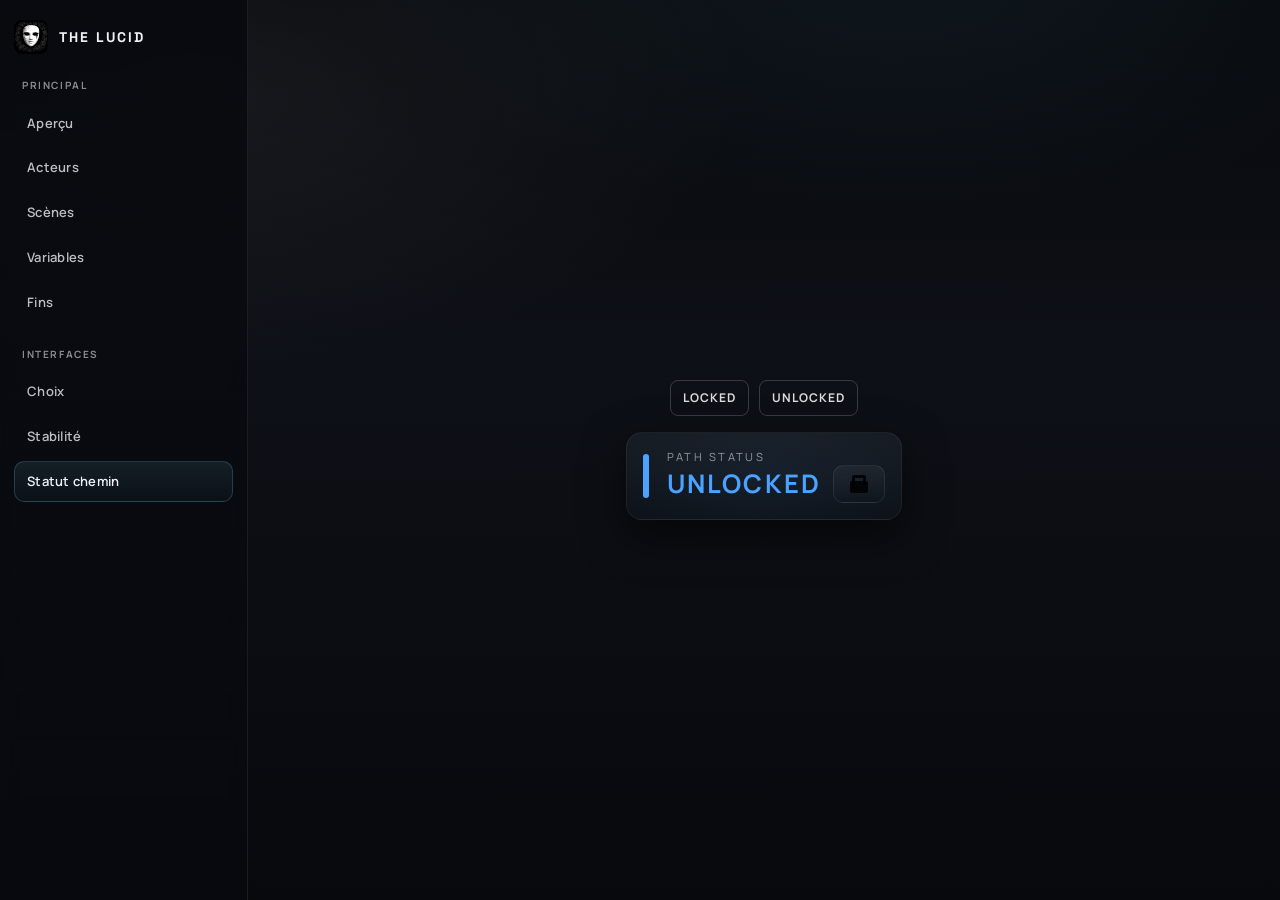
<file: cadena.html>
﻿<!doctype html>
<html lang="fr">
  <head>
    <meta charset="UTF-8" />
    <meta name="viewport" content="width=device-width, initial-scale=1.0" />
    <title>Statut chemin | The Lucid</title>

    <link rel="stylesheet" href="cadena.css" />
    <link rel="stylesheet" href="style.css" />
  </head>

  <body class="cadenaPage">
    <header class="sidebar">
      <div class="sidebarTop">
        <a class="brand" href="./main.html">
          <img class="logoImg" src="images/logo.jpg" alt="Logo" />
          <span class="mainTitle">The Lucid</span>
        </a>
      </div>

      <nav class="sidebarSection">
        <span class="sectionLabel">Principal</span>
        <a class="navLink" href="./main.html">Aperçu</a>
        <a class="navLink" href="./actors.html">Acteurs</a>
        <a class="navLink" href="./scenes.html">Scènes</a>
        <a class="navLink" href="./variables.html">Variables</a>
        <a class="navLink" href="./endings.html">Fins</a>
      </nav>

      <nav class="sidebarSection">
        <span class="sectionLabel">Interfaces</span>
        <a class="navLink" href="./choice.html">Choix</a>
        <a class="navLink" href="./index.html">Stabilité</a>
        <a class="navLink" href="./cadena.html" aria-current="page">Statut chemin</a>
      </nav>
    </header>

    <main class="cadenaUI">
      <div class="testControls">
        <label id="lockBtn" class="btn">Locked</label>
        <label id="unlockBtn" class="btn">Unlocked</label>
      </div>

      <section class="statusBar unlocked" id="statusBar" aria-label="Path status">
        <div class="rail" aria-hidden="true"></div>

        <div class="content">
          <div class="label">Path status</div>
          <div class="stateRow">
            <div class="stateText" id="stateText">Unlocked</div>

            <div class="lockWrap">
              <div class="lock">
                <div class="shackle"></div>
                <div class="bodyIcon"></div>
              </div>
            </div>
          </div>
        </div>
      </section>
    </main>

    <script>
      const bar = document.getElementById("statusBar");
      const stateText = document.getElementById("stateText");

      function restartAnim(el, className) {
        el.classList.remove(className);
        void el.offsetWidth;
        el.classList.add(className);
      }

      function setState(unlocked) {
        bar.classList.toggle("unlocked", unlocked);
        bar.classList.toggle("locked", !unlocked);
        stateText.textContent = unlocked ? "Unlocked" : "Locked";

        restartAnim(bar, "animate");
        restartAnim(stateText, "animateText");
      }

      lockBtn.onclick = () => setState(false);
      unlockBtn.onclick = () => setState(true);
    </script>
  </body>
</html>
</file>
<file: cadena.css>
﻿:root {
	--bg: #07090c;
	--border: rgba(255, 255, 255, 0.12);
	--panelTop: #161a20;
	--panelBot: #0c0f14;
	--stroke: rgba(255, 255, 255, 0.07);

	--text: rgba(255, 255, 255, 0.9);
	--muted: rgba(255, 255, 255, 0.55);

	--locked: #ff3b3b;
	--unlocked: #4aa3ff;

	--icon: rgba(0, 0, 0, 0.85);
}

.cadenaUI {
	padding-top: 0;
	display: flex;
	flex-direction: column;
	justify-content: center;
	align-items: center;
	min-height: 100vh;
	gap: 1rem;
}

body.cadenaPage {
	padding-left: 248px;
}

.statusBar {
	border-radius: 16px;
	background: linear-gradient(180deg, var(--panelTop), var(--panelBot));
	border: 1px solid var(--stroke);
	box-shadow: 0 16px 44px rgba(0, 0, 0, 0.55);
	display: flex;
	align-items: center;
	max-width: fit-content;
	padding: 1rem;
	gap: 18px;
	position: relative;
	overflow: hidden;
}

.statusBar::before {
	content: "";
	position: absolute;
	inset: -30px;
	opacity: 0.22;
	pointer-events: none;
	transition: opacity 200ms ease;
}

.statusBar.locked::before {
	background: radial-gradient(360px 160px at 50% 50%, rgba(255, 59, 59, 0.35), transparent 60%);
}

.statusBar.unlocked::before {
	background: radial-gradient(360px 160px at 50% 50%, rgba(74, 163, 255, 0.35), transparent 60%);
}

.rail {
	width: 6px;
	height: 44px;
	border-radius: 999px;
	background: var(--locked);
}

.statusBar.unlocked .rail {
	background: var(--unlocked);
}

.content {
	display: grid;
	text-align: center;
	z-index: 1;
}

.label {
	font-size: 0.7rem;
	letter-spacing: 0.22em;
	text-transform: uppercase;
	text-align: start;
	color: var(--muted);
}

.stateRow {
	display: flex;
	align-items: center;
	justify-content: center;
	gap: 12px;
}

.stateText {
	font-size: 1.6rem;
	font-weight: 700;
	letter-spacing: 0.08em;
	text-transform: uppercase;
	color: var(--locked);
}

.statusBar.unlocked .stateText {
	color: var(--unlocked);
}

.lockWrap {
	width: 52px;
	height: 38px;
	border-radius: 10px;
	border: 1px solid rgba(255, 255, 255, 0.08);
	background: linear-gradient(180deg, rgba(255, 255, 255, 0.05), transparent);
	display: grid;
	place-items: center;
}

.lock {
	width: 22px;
	height: 18px;
	position: relative;
}

.bodyIcon {
	position: absolute;
	left: 2px;
	bottom: 0;
	width: 18px;
	height: 12px;
	border-radius: 2px;
	background: var(--icon);
}

.shackle {
	position: absolute;
	left: 4px;
	top: 0;
	width: 14px;
	height: 10px;
	border: 3px solid var(--icon);
	border-bottom: 0;
	border-radius: 2px 2px 0 0;
	box-sizing: border-box;
}

.statusBar.unlocked.animate .shackle {
	animation: slide 2.5s ease-out both;
	animation-delay: 200ms;
}

.statusBar.locked.animate .shackle {
	animation: slideClose 2.5s ease-out both;
	animation-delay: 200ms;
}

@keyframes slide {
	0% {
		transform: translateX(0);
	}
	60% {
		transform: translateX(9px);
	}
	100% {
		transform: translateX(9px);
	}
}

@keyframes slideClose {
	0% {
		transform: translateX(9px);
	}
	60% {
		transform: translateX(0px);
	}
	100% {
		transform: translateX(0px);
	}
}

.testControls {
	display: flex;
	gap: 10px;
}

.testControls .btn {
	background: transparent;
	border: 1px solid rgba(255, 255, 255, 0.18);
	border-radius: 8px;
	padding: 8px 12px;
	font-size: 0.75rem;
	letter-spacing: 0.08em;
	text-transform: uppercase;
	color: rgba(255, 255, 255, 0.85);
	cursor: pointer;
}

.testControls .btn:hover {
	border-color: rgba(255, 255, 255, 0.35);
	background: transparent;
}

@keyframes slideFadeIn {
	from {
		opacity: 0;
		transform: translateY(14px);
	}
	to {
		opacity: 1;
		transform: translateY(0);
	}
}

.statusBar.animate {
	animation: slideFadeIn 390ms ease-out;
}

@keyframes textSlideIn {
	from {
		opacity: 0;
		transform: translateX(-10px);
	}
	to {
		opacity: 1;
		transform: translateX(0);
	}
}

.stateText.animateText {
	animation: textSlideIn 420ms ease-out;
	animation-delay: 130ms;
	animation-fill-mode: backwards;
}

@media (max-width: 950px) {
	body.cadenaPage {
		padding-left: 0;
	}

	.cadenaUI {
		width: calc(100vw - 24px);
		margin: 10px auto 0;
	}
}

@media (max-width: 640px) {
	.testControls {
		width: 100%;
		flex-wrap: wrap;
		justify-content: center;
	}

	.testControls .btn {
		flex: 1 1 120px;
		text-align: center;
	}

	.statusBar {
		width: 100%;
		max-width: 100%;
		padding: 0.85rem;
		gap: 12px;
	}

	.label {
		font-size: 0.62rem;
		letter-spacing: 0.16em;
	}

	.stateText {
		font-size: 1.25rem;
	}
}
</file>
<file: style.css>
@import url("https://fonts.googleapis.com/css2?family=Manrope:wght@400;500;600;700;800&family=Space+Grotesk:wght@500;600;700&display=swap");

:root {
	--bg-0: #07090d;
	--bg-1: #0d1016;
	--bg-2: #131823;
	--surface-0: rgba(255, 255, 255, 0.03);
	--surface-1: rgba(255, 255, 255, 0.05);
	--surface-2: rgba(255, 255, 255, 0.08);
	--border-0: rgba(255, 255, 255, 0.08);
	--border-1: rgba(255, 255, 255, 0.14);
	--text-0: #eef2f8;
	--text-1: rgba(238, 242, 248, 0.78);
	--text-2: rgba(238, 242, 248, 0.56);
	--accent: #7fd9ff;
	--accent-soft: rgba(127, 217, 255, 0.2);
	--danger-soft: rgba(255, 109, 109, 0.2);
	--radius-s: 10px;
	--radius-m: 14px;
	--radius-l: 18px;
	--shadow-0: 0 10px 34px rgba(0, 0, 0, 0.35);
}

* {
	margin: 0;
	padding: 0;
	box-sizing: border-box;
}

body {
	margin: 0;
	min-height: 100vh;
	background:
		radial-gradient(1000px 520px at 70% -10%, rgba(127, 217, 255, 0.08), transparent 60%), radial-gradient(900px 460px at 15% 10%, rgba(255, 255, 255, 0.06), transparent 62%), linear-gradient(180deg, var(--bg-0), var(--bg-1) 40%, var(--bg-0));
	color: var(--text-0);
	font-family: "Manrope", "Segoe UI", sans-serif;
	line-height: 1.45;
}

a {
	color: inherit;
}

label {
	font-weight: 600;
	letter-spacing: 0.03em;
}

.sidebar {
	position: fixed;
	top: 0;
	left: 0;
	width: 248px;
	height: 100vh;
	padding: 20px 14px;
	display: flex;
	flex-direction: column;
	gap: 22px;
	background: linear-gradient(180deg, rgba(8, 10, 15, 0.92), rgba(8, 10, 15, 0.8));
	border-right: 1px solid var(--border-0);
	backdrop-filter: blur(8px);
	z-index: 20;
}

.sidebarTop {
	display: flex;
	align-items: center;
}

.brand {
	display: flex;
	align-items: center;
	gap: 11px;
	text-decoration: none;
}

.logoImg {
	width: auto;
	height: 34px;
	filter: saturate(0.1) contrast(1.15) brightness(1.08);
	border-radius: 8px;
}

.mainTitle {
	font-family: "Space Grotesk", "Manrope", sans-serif;
	font-size: 14px;
	font-weight: 700;
	letter-spacing: 0.14em;
	text-transform: uppercase;
	color: var(--text-0);
}

.sidebarSection {
	display: flex;
	flex-direction: column;
	gap: 4px;
}

.sectionLabel {
	font-size: 10px;
	font-weight: 700;
	letter-spacing: 0.16em;
	text-transform: uppercase;
	color: var(--text-2);
	margin: 2px 8px 6px;
}

.navLink {
	text-decoration: none;
	font-size: 13px;
	font-weight: 600;
	letter-spacing: 0.02em;
	color: var(--text-1);
	padding: 10px 12px;
	border-radius: var(--radius-s);
	border: 1px solid transparent;
	transition: 160ms ease;
}

.navLink:hover {
	color: var(--text-0);
	border-color: var(--border-0);
	background: var(--surface-0);
}

.navLink[aria-current="page"] {
	color: var(--text-0);
	border-color: var(--accent-soft);
	background: linear-gradient(180deg, rgba(127, 217, 255, 0.1), rgba(127, 217, 255, 0.03));
}

.btn {
	cursor: pointer;
	display: inline-flex;
	align-items: center;
	justify-content: center;
	gap: 8px;
	padding: 10px 12px;
	border-radius: var(--radius-s);
	border: 1px solid var(--border-1);
	background: var(--surface-1);
	color: var(--text-0);
	font-size: 12px;
	font-weight: 700;
	letter-spacing: 0.08em;
	text-transform: uppercase;
	transition: 150ms ease;
}

.btn:hover {
	border-color: rgba(127, 217, 255, 0.4);
	background: rgba(127, 217, 255, 0.1);
}

.contentPages {
	margin-left: 268px;
	width: min(1100px, calc(100vw - 300px));
	padding: 26px 24px 36px;
}

.pageTitle {
	font-family: "Space Grotesk", "Manrope", sans-serif;
	font-size: clamp(1.25rem, 1.2rem + 1vw, 1.9rem);
	font-weight: 700;
	letter-spacing: 0.03em;
	margin-bottom: 16px;
	color: var(--text-0);
}

.panel {
	padding: 16px;
	border-radius: var(--radius-l);
	border: 1px solid var(--border-0);
	box-shadow: var(--shadow-0);
	margin-bottom: 14px;
}

.panelHeader {
	display: flex;
	align-items: center;
	justify-content: space-between;
	gap: 12px;
	margin-bottom: 10px;
}

.panelTitle {
	font-family: "Space Grotesk", "Manrope", sans-serif;
	font-size: 13px;
	font-weight: 700;
	letter-spacing: 0.1em;
	text-transform: uppercase;
	color: var(--text-0);
}

.badge {
	font-size: 11px;
	font-weight: 700;
	letter-spacing: 0.06em;
	color: var(--text-1);
	padding: 6px 10px;
	border-radius: 999px;
	border: 1px solid var(--border-0);
	background: var(--surface-0);
	white-space: nowrap;
}

.panelText {
	font-size: 14px;
	line-height: 1.62;
	color: var(--text-1);
}

.grid2 {
	display: grid;
	grid-template-columns: 1fr 1fr;
	gap: 12px;
	margin-top: 12px;
}

.subpanel {
	padding: 12px;
	border-radius: var(--radius-m);
	border: 1px solid var(--border-0);
	background: var(--surface-0);
}

.subTitle {
	font-size: 11px;
	font-weight: 700;
	letter-spacing: 0.12em;
	text-transform: uppercase;
	color: var(--text-2);
	margin-bottom: 8px;
}

.cleanList,
.cleanBullets {
	padding-left: 18px;
	color: var(--text-1);
}

.cleanList {
	display: grid;
	gap: 8px;
}

.cleanBullets {
	display: grid;
	gap: 6px;
	margin-top: 8px;
}

.pill {
	display: inline-block;
	margin-left: 7px;
	border-radius: 999px;
	border: 1px solid var(--border-0);
	background: var(--surface-1);
	color: var(--text-0);
	font-size: 11px;
	font-weight: 700;
	letter-spacing: 0.05em;
	padding: 2px 8px;
	vertical-align: middle;
}

.pill.ok {
	border-color: rgba(127, 217, 255, 0.35);
	background: rgba(127, 217, 255, 0.14);
}

.pill.danger {
	border-color: rgba(255, 109, 109, 0.3);
	background: rgba(255, 109, 109, 0.14);
}

.hint {
	margin-top: 6px;
	font-size: 12px;
	color: var(--text-2);
}

.callout {
	margin-top: 12px;
	padding: 10px 12px;
	border-radius: var(--radius-m);
	border: 1px solid rgba(255, 109, 109, 0.25);
	background: rgba(255, 109, 109, 0.09);
	color: var(--text-0);
	font-size: 12px;
	line-height: 1.6;
}

.statusTable {
	display: grid;
	gap: 8px;
	margin-top: 6px;
}

.statusTable .row {
	display: grid;
	grid-template-columns: 1fr 54px 1fr;
	align-items: center;
	gap: 8px;
	padding: 9px 10px;
	border-radius: var(--radius-s);
	border: 1px solid var(--border-0);
	background: var(--surface-0);
}

.statusTable .row.critical {
	border-color: rgba(255, 109, 109, 0.24);
	background: rgba(255, 109, 109, 0.08);
}

.statusTable .k,
.statusTable .v,
.statusTable .t {
	font-size: 13px;
}

.statusTable .k {
	color: var(--text-0);
	font-weight: 700;
}

.statusTable .v {
	color: var(--text-1);
	text-align: center;
	font-weight: 700;
}

.statusTable .t {
	color: var(--text-2);
	text-align: right;
}

.actorGroup {
	margin-bottom: 18px;
}

.groupTitle {
	font-size: 11px;
	font-weight: 700;
	letter-spacing: 0.13em;
	text-transform: uppercase;
	color: var(--text-2);
	margin: 0 0 8px 2px;
}

.actorRow {
	display: grid;
	grid-template-columns: minmax(0, 1.15fr) minmax(0, 1fr) 190px;
	gap: 12px;
	align-items: center;
	padding: 11px 12px;
	border-radius: var(--radius-m);
	border: 1px solid var(--border-0);
	background: var(--surface-0);
	margin-bottom: 7px;
}

.actorRow.muted {
	opacity: 0.65;
}

.role {
	font-weight: 700;
	color: var(--text-0);
}

.actor {
	color: var(--text-1);
}

.meta {
	font-size: 12px;
	color: var(--text-2);
	white-space: nowrap;
	text-align: right;
}

.sceneList {
	display: flex;
	flex-wrap: wrap;
	gap: 8px;
	margin-top: 10px;
}

.sceneLink {
	text-decoration: none;
	border-radius: 999px;
	border: 1px solid var(--border-0);
	background: var(--surface-0);
	color: var(--text-1);
	font-size: 12px;
	font-weight: 700;
	letter-spacing: 0.04em;
	padding: 7px 12px;
	transition: 140ms ease;
}

.sceneLink:hover {
	color: var(--text-0);
	border-color: var(--border-1);
	background: var(--surface-1);
}

.sceneGrid {
	display: grid;
	grid-template-columns: 1fr 1fr;
	gap: 9px;
	margin-top: 10px;
}

.sceneBlock {
	border-radius: var(--radius-m);
	border: 1px solid var(--border-0);
	background: var(--surface-0);
	padding: 10px;
}

.sceneKey {
	font-size: 10px;
	font-weight: 700;
	letter-spacing: 0.12em;
	text-transform: uppercase;
	color: var(--text-2);
	margin-bottom: 5px;
}

.sceneVal {
	font-size: 13px;
	line-height: 1.55;
	color: var(--text-1);
}

.tbdBlock {
	margin-top: 10px;
	padding: 12px;
	border-radius: var(--radius-m);
	border: 1px dashed var(--border-1);
	background: var(--surface-0);
	color: var(--text-2);
	font-size: 12px;
	font-weight: 700;
	letter-spacing: 0.08em;
	text-transform: uppercase;
}

.roadmapPanel {
	position: relative;
	overflow: hidden;
	background: rgba(255, 255, 255, 0.01);
}

.roadmapInteractive {
	display: grid;
	gap: 10px;
	margin-top: 12px;
}

.roadBlueprintScroll {
	overflow-x: auto;
	padding-bottom: 4px;
}

.roadBlueprint {
	position: relative;
	width: 980px;
	height: 360px;
	border-radius: 12px;
	border: 1px solid rgba(78, 143, 255, 0.25);
	background: linear-gradient(180deg, rgba(9, 13, 22, 0.96), rgba(7, 11, 18, 0.98));
}

.roadBlueprintSvg {
	position: absolute;
	inset: 0;
	width: 100%;
	height: 100%;
	pointer-events: none;
}

.roadBlueprintSvg #bpArrow path {
	fill: #4e8fff;
}

.bpFlow {
	fill: none;
	stroke: #4e8fff;
	stroke-width: 2.4;
	stroke-linecap: round;
	stroke-linejoin: round;
}

.roadNode {
	cursor: pointer;
	position: absolute;
	left: var(--x);
	top: var(--y);
	transform: translate(-50%, -50%);
	border-radius: 6px;
	border: 1.5px solid #8f1c1f;
	background: #d9383c;
	color: #fff5f5;
	font-size: 10px;
	font-weight: 700;
	letter-spacing: 0.02em;
	padding: 8px 11px;
	white-space: nowrap;
	transition:
		border-color 120ms ease,
		color 120ms ease,
		background 120ms ease,
		transform 120ms ease,
		box-shadow 120ms ease;
}

.roadNode:hover {
	border-color: #ff8d90;
	background: #e24448;
	transform: translate(-50%, calc(-50% - 1px));
	box-shadow: 0 6px 14px rgba(0, 0, 0, 0.25);
}

.roadNode.isActive {
	box-shadow:
		0 0 0 2px rgba(217, 56, 60, 0.36),
		0 6px 14px rgba(0, 0, 0, 0.28);
}

.roadNode.relax {
	background: #2ebd6b;
	border-color: #1a6e3d;
	color: #04120b;
}

.roadNode.relax:hover {
	border-color: #68ef9f;
	background: #3acb78;
}

.roadNode.relax.isActive {
	box-shadow:
		0 0 0 2px rgba(46, 189, 107, 0.36),
		0 6px 14px rgba(0, 0, 0, 0.28);
}

.roadNode:focus-visible {
	outline: none;
	box-shadow: 0 0 0 2px rgba(127, 217, 255, 0.42);
}

.roadmapDetails {
	position: relative;
}

.roadDetail {
	display: none;
	border-radius: var(--radius-m);
	border: 1px solid var(--border-0);
	background: rgba(255, 255, 255, 0.02);
	padding: 12px;
}

.roadDetail.isActive {
	display: block;
	animation: roadDetailIn 160ms ease-out;
}

.roadDetailHead {
	display: flex;
	align-items: center;
	gap: 9px;
	margin-bottom: 8px;
}

.roadDetailStep {
	display: inline-grid;
	place-items: center;
	width: 24px;
	height: 24px;
	border-radius: 7px;
	border: 1px solid rgba(255, 255, 255, 0.2);
	background: rgba(255, 255, 255, 0.04);
	font-size: 10px;
	font-weight: 800;
	letter-spacing: 0.1em;
	color: var(--text-0);
}

.roadDetailTitle {
	font-family: "Space Grotesk", "Manrope", sans-serif;
	font-size: 0.92rem;
	letter-spacing: 0.02em;
}

.roadDetailMeta {
	display: flex;
	flex-wrap: wrap;
	gap: 8px;
	margin-bottom: 8px;
}

.roadDetailPill {
	display: inline-flex;
	align-items: center;
	padding: 4px 8px;
	border-radius: 999px;
	border: 1px solid rgba(255, 255, 255, 0.18);
	background: rgba(255, 255, 255, 0.02);
	font-size: 10px;
	font-weight: 600;
	letter-spacing: 0.03em;
	color: var(--text-1);
}

.roadDetailText {
	font-size: 13px;
	color: var(--text-1);
	margin-bottom: 4px;
}

.roadDetailHint {
	font-size: 12px;
	color: var(--text-2);
}

@keyframes roadDetailIn {
	from {
		opacity: 0;
		transform: translateY(6px);
	}
	to {
		opacity: 1;
		transform: translateY(0);
	}
}

.choiceList {
	display: flex;
	justify-content: center;
	align-items: center;
	flex-wrap: wrap;
	gap: 1rem;
	align-self: center;
	position: fixed;
	left: 55%;
	top: 50%;
	transform: translate(-50%, -50%);
	width: 100%;
}

.choiceBtn {
	cursor: pointer;
	user-select: none;
	display: flex;
	align-items: center;
	justify-content: space-between;
	gap: 10px;
	padding: 1rem 4rem;
	border-radius: var(--radius-m);
	border: 1px solid var(--border-0);
	background: var(--surface-0);
	color: var(--text-0);
	font-size: 13px;
	font-weight: 600;
	letter-spacing: 0.02em;
	transition:
		border-color 120ms ease,
		background 120ms ease;
}

.choiceBtn:hover {
	border-color: var(--border-1);
	background: var(--surface-1);
}

.choiceBtn:active {
	transform: none;
}

.choiceBtn:focus-visible {
	outline: none;
	box-shadow: 0 0 0 2px rgba(238, 242, 248, 0.2);
}

.choiceTag {
	font-size: 10px;
	letter-spacing: 0.08em;
	text-transform: uppercase;
	color: var(--text-2);
	white-space: nowrap;
}

.choiceText {
	flex: 1;
}

.choiceHint {
	font-size: 10px;
	font-weight: 600;
	letter-spacing: 0.06em;
	color: var(--text-1);
	border-radius: 8px;
	border: 1px solid var(--border-0);
	background: transparent;
	padding: 4px 8px;
	white-space: nowrap;
}

.choiceBtn.isLocked,
.choiceBtn:disabled {
	cursor: not-allowed;
	opacity: 0.5;
	border-color: var(--border-0);
	background: var(--surface-0);
}

.choiceBtn.isLocked:hover,
.choiceBtn:disabled:hover {
	border-color: var(--border-0);
	background: var(--surface-0);
}

.choiceBtn.isLocked .choiceHint,
.choiceBtn:disabled .choiceHint {
	border-color: var(--border-0);
	background: transparent;
}

.mono {
	font-family: "JetBrains Mono", "Cascadia Code", "Consolas", monospace;
	word-break: break-word;
}

@media (max-width: 980px) {
	.grid2,
	.sceneGrid {
		grid-template-columns: 1fr;
	}
}

@media (max-width: 640px) {
	.panel {
		padding: 12px;
	}

	.panelHeader {
		flex-wrap: wrap;
		align-items: flex-start;
	}

	.badge {
		white-space: normal;
	}

	.actorRow {
		grid-template-columns: 1fr;
		gap: 6px;
	}

	.meta {
		text-align: left;
	}

	.roadBlueprint {
		width: 900px;
		height: 340px;
	}

	.roadNode {
		padding: 6px 8px;
		font-size: 9px;
	}

	.roadDetail {
		padding: 11px 10px;
	}

	.roadDetailPill {
		font-size: 10px;
	}

	.statusTable .row {
		grid-template-columns: 1fr;
		gap: 4px;
	}

	.statusTable .v,
	.statusTable .t {
		text-align: left;
	}

	.choiceList {
		gap: 10px;
	}

	.choiceBtn {
		width: 100%;
		padding: 0.9rem 1rem;
	}
}

@media (max-width: 950px) {
	body {
		display: block;
	}

	.sidebar {
		position: static;
		width: 100%;
		height: auto;
		border-right: none;
		border-bottom: 1px solid var(--border-0);
	}

	.contentPages,
	.choiceList,
	.testControls,
	.statusBar,
	.stability-ui {
		margin-left: 0;
	}

	.contentPages {
		width: 100%;
		max-width: none;
		padding: 14px;
	}

	.choiceList {
		position: static;
		left: auto;
		top: auto;
		transform: none;
		width: 100%;
		padding: 14px;
		justify-content: center;
	}
}
</file>
